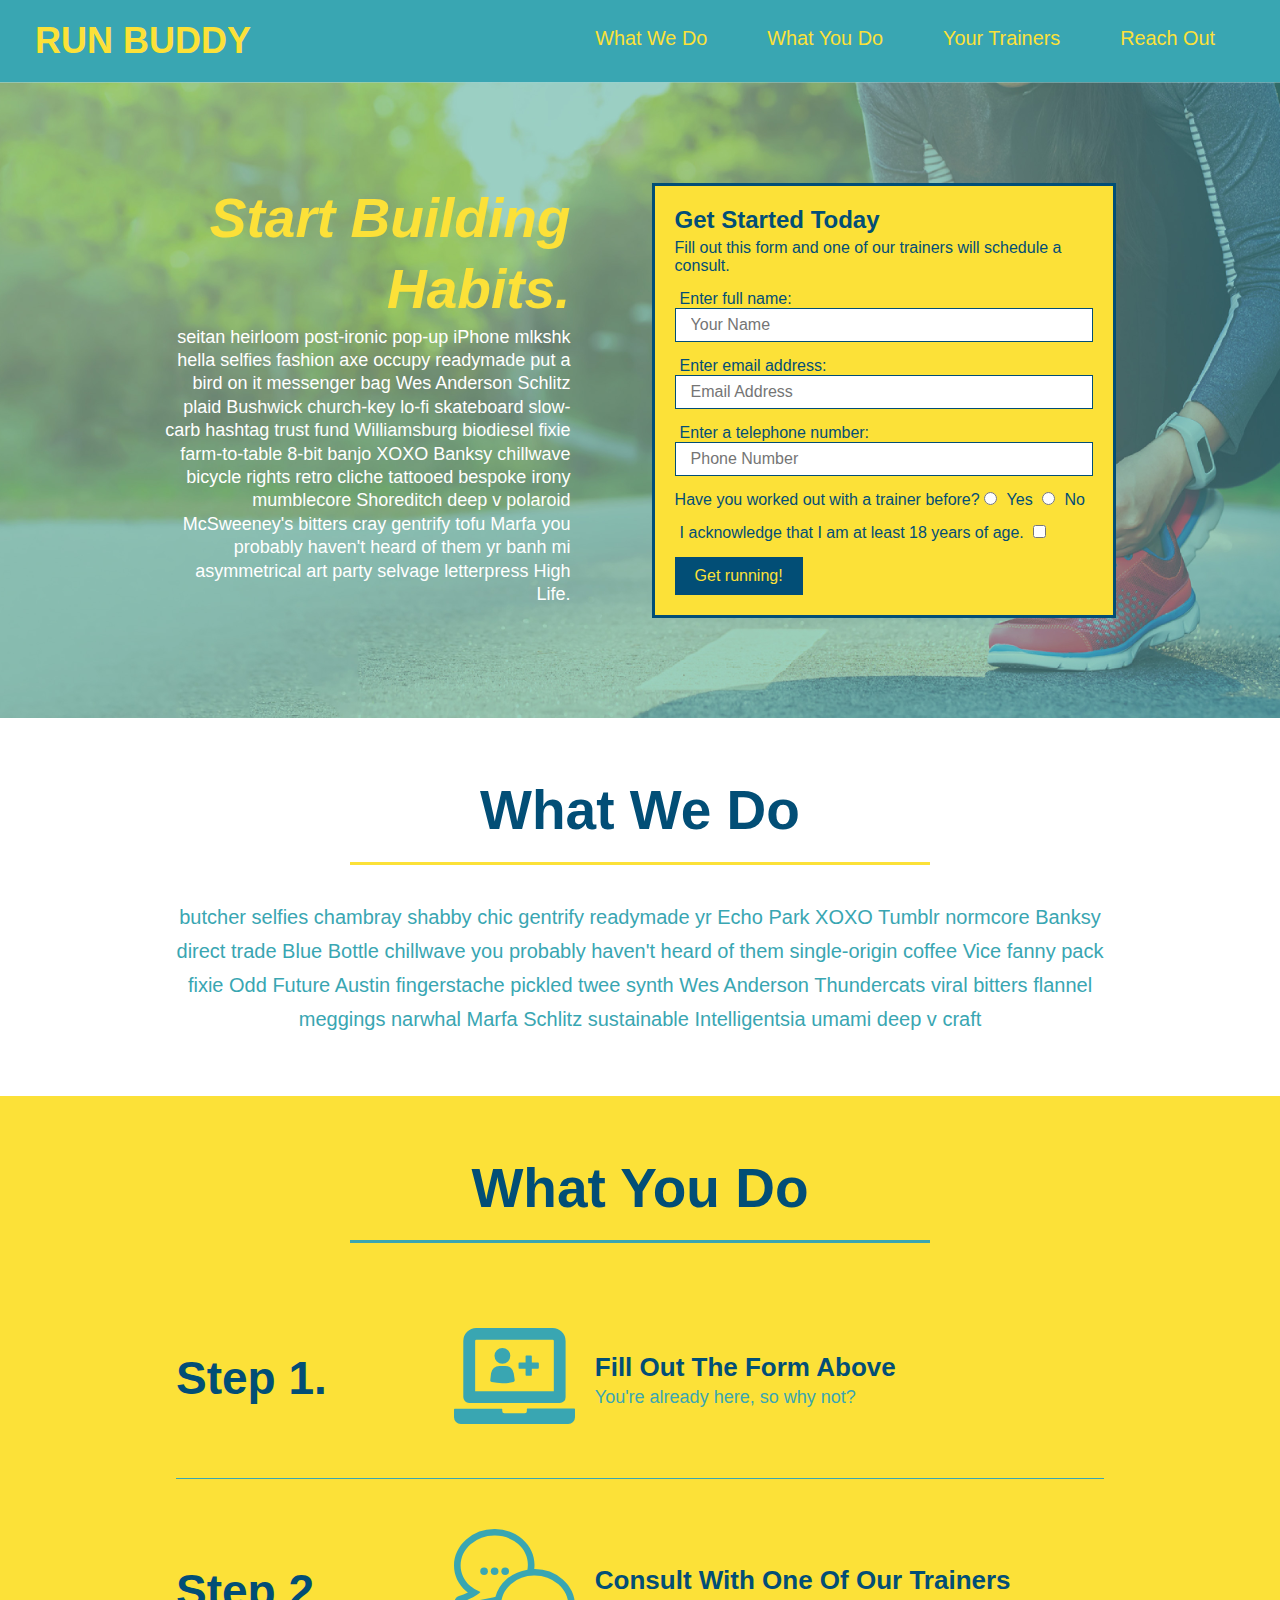
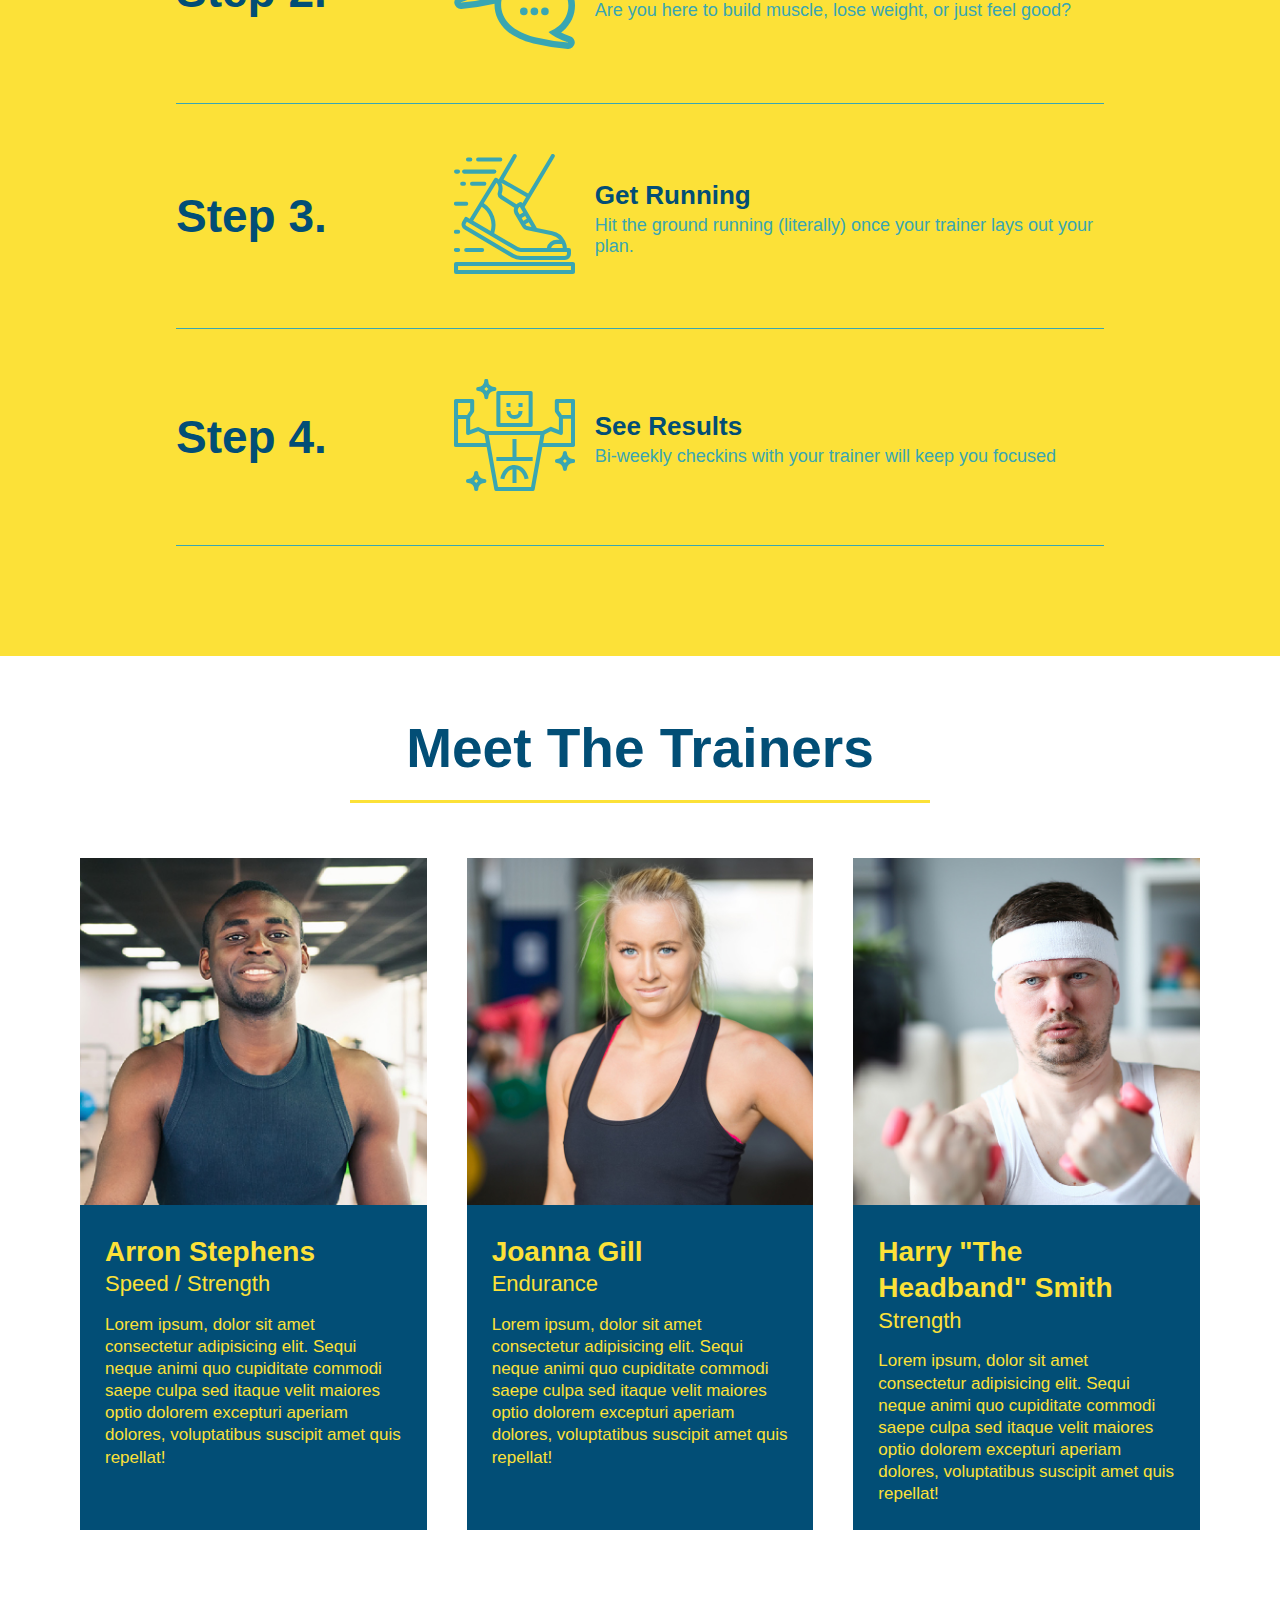
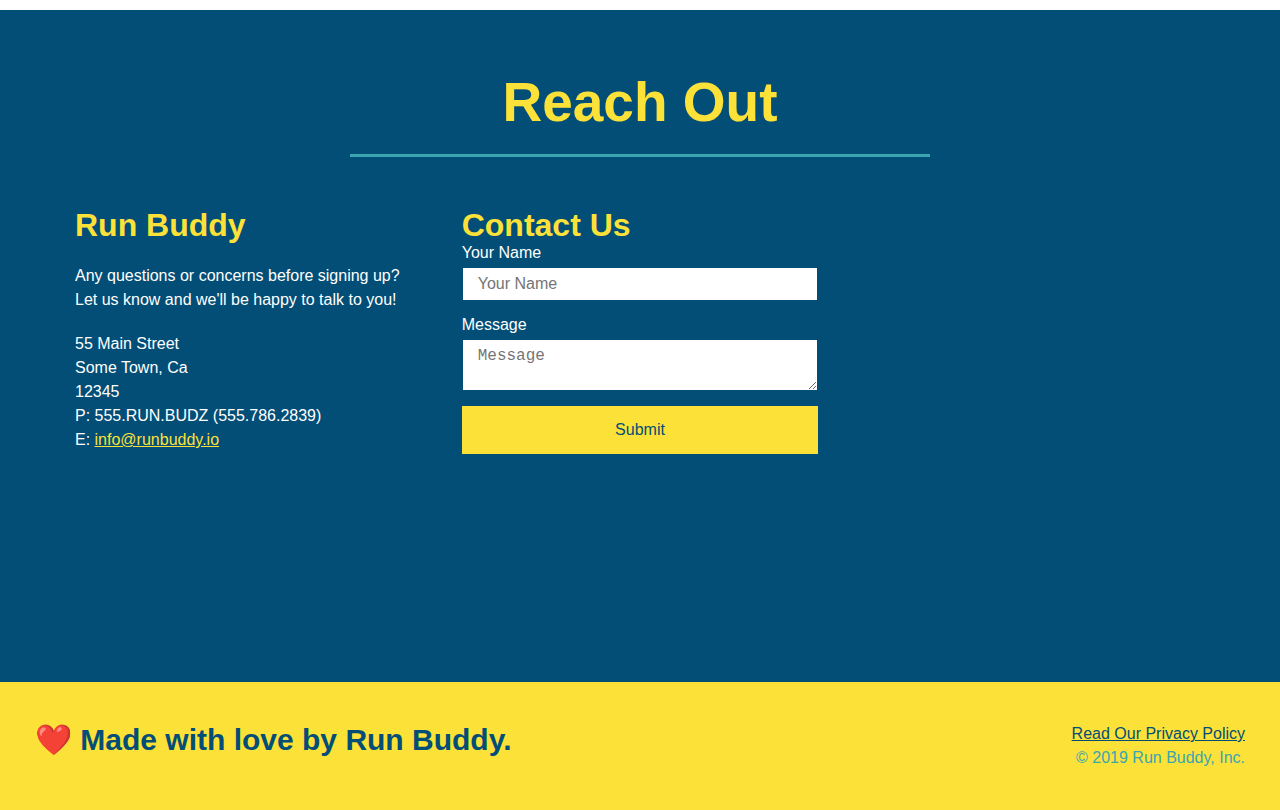
<file: index.html>
<!DOCTYPE html>
<html lang="en">
  <head>
    <meta charset="UTF-8" />
    <link rel="stylesheet" href="./assets/css/style.css" />
    <title>Run Buddy</title>
  </head>
  <body>
    <!-- navigation tags - block level element -->
    <header>
      <h1>
        <a href="/">RUN BUDDY</a>
      </h1>
      <nav>
        <ul>
          <li>
            <a href="#what-we-do">What We Do</a>
          </li>
          <li>
            <a href="#what-you-do">What You Do</a>
          </li>
          <li>
            <a href="#your-trainers">Your Trainers</a>
          </li>
          <li>
            <a href="#reach-out">Reach Out</a>
          </li>
        </ul>
      </nav>
    </header>
    <!-- end navigation -->

    <!-- hero/jumbotron -->
    <section class="hero">
      <div class="hero-cta">
        <h2>Start Building Habits.</h2>
        <p>
          seitan heirloom post-ironic pop-up iPhone mlkshk hella selfies fashion
          axe occupy readymade put a bird on it messenger bag Wes Anderson
          Schlitz plaid Bushwick church-key lo-fi skateboard slow-carb hashtag
          trust fund Williamsburg biodiesel fixie farm-to-table 8-bit banjo XOXO
          Banksy chillwave bicycle rights retro cliche tattooed bespoke irony
          mumblecore Shoreditch deep v polaroid McSweeney's bitters cray
          gentrify tofu Marfa you probably haven't heard of them yr banh mi
          asymmetrical art party selvage letterpress High Life.
        </p>
      </div>

      <div class="hero-form">
        <h3>Get Started Today</h3>
        <p>
          Fill out this form and one of our trainers will schedule a consult.
        </p>
        <form>
          <label for="name">Enter full name:</label>
          <input
            type="text"
            placeholder="Your Name"
            id="name"
            name="name"
            class="form-input"
          />
          <label for="email">Enter email address:</label>
          <input
            type="email"
            placeholder="Email Address"
            id="email"
            name="email"
            class="form-input"
          />
          <label for="phone">Enter a telephone number:</label>
          <input
            type="tel"
            placeholder="Phone Number"
            name="phone"
            id="phone"
            class="form-input"
          />
          <p>
            Have you worked out with a trainer before?
            <input type="radio" name="trainer-confirm" id="trainer-yes" />
            <label for="trainer-yes">Yes</label>
            <input type="radio" name="trainer-confirm" id="trainer-no" />
            <label for="trainer-no">No</label>
          </p>
          <p>
            <label for="checkbox">
              I acknowledge that I am at least 18 years of age.
            </label>
            <input type="checkbox" name="checkpoint1" id="checkbox" />
          </p>
          <button type="submit">Get running!</button>
        </form>
      </div>
    </section>
    <!-- end header -->

    <!-- "what we do" start - <section> -->
    <section id="what-we-do" class="intro">
      <div class="flex-row">
        <h2 class="section-title primary-border">What We Do</h2>
      </div>
      <div class="flex-row">
        <p>
          butcher selfies chambray shabby chic gentrify readymade yr Echo Park
          XOXO Tumblr normcore Banksy direct trade Blue Bottle chillwave you
          probably haven't heard of them single-origin coffee Vice fanny pack
          fixie Odd Future Austin fingerstache pickled twee synth Wes Anderson
          Thundercats viral bitters flannel meggings narwhal Marfa Schlitz
          sustainable Intelligentsia umami deep v craft
        </p>
      </div>
    </section>
    <!-- end "what we do" -->

    <!-- "what you do" start -->
    <section id="what-you-do" class="steps">
      <div class="flex-row">
        <h2 class="section-title secondary-border">What You Do</h2>
      </div>
      <div class="step">
        <h3>Step 1.</h3>
        <div class="step-info">
          <div class="step-img">
            <img src="./assets/images/step-1.svg" alt="" />
          </div>
          <div class="step-text">
            <h4>Fill Out The Form Above</h4>
            <p>You're already here, so why not?</p>
          </div>
        </div>
      </div>
      <div class="step">
        <h3>Step 2.</h3>
        <div class="step-info">
          <div class="step-img">
            <img src="./assets/images/step-2.svg" alt="" />
          </div>
          <div class="step-text">
            <h4>Consult With One Of Our Trainers</h4>
            <p>Are you here to build muscle, lose weight, or just feel good?</p>
          </div>
        </div>
      </div>
      <div class="step">
        <h3>Step 3.</h3>
        <div class="step-info">
          <div class="step-img">
            <img src="./assets/images/step-3.svg" alt="" />
          </div>
          <div class="step-text">
            <h4>Get Running</h4>
            <p>
              Hit the ground running (literally) once your trainer lays out your
              plan.
            </p>
          </div>
        </div>
      </div>
      <div class="step">
        <h3>Step 4.</h3>
        <div class="step-info">
          <div class="step-img">
            <img src="./assets/images/step-4.svg" alt="" />
          </div>
          <div class="step-text">
            <h4>See Results</h4>
            <p>Bi-weekly checkins with your trainer will keep you focused</p>
          </div>
        </div>
      </div>
    </section>
    <!-- "what you do" end -->

    <!-- "meet the trainers" start -->
    <section id="your-trainers">
      <div class="flex-row">
        <h2 class="section-title primary-border">Meet The Trainers</h2>
      </div>

      <div class="trainers">
        <article class="trainer">
          <img
            src="./assets/images/trainer-1.jpg"
            alt="Arron Stephens in his workout clothes, ready to pump iron"
          />
          <div class="trainer-bio">
            <h3 class="trainer-name">Arron Stephens</h3>
            <h4 class="trainer-role">Speed / Strength</h4>
            <p>
              Lorem ipsum, dolor sit amet consectetur adipisicing elit. Sequi
              neque animi quo cupiditate commodi saepe culpa sed itaque velit
              maiores optio dolorem excepturi aperiam dolores, voluptatibus
              suscipit amet quis repellat!
            </p>
          </div>
        </article>

        <article class="trainer">
          <img
            src="./assets/images/trainer-2.jpg"
            alt="Joanna Gill cooling off after a work out"
          />
          <div class="trainer-bio">
            <h3 class="trainer-name">Joanna Gill</h3>
            <h4 class="trainer-role">Endurance</h4>
            <p>
              Lorem ipsum, dolor sit amet consectetur adipisicing elit. Sequi
              neque animi quo cupiditate commodi saepe culpa sed itaque velit
              maiores optio dolorem excepturi aperiam dolores, voluptatibus
              suscipit amet quis repellat!
            </p>
          </div>
        </article>

        <article class="trainer">
          <img
            src="./assets/images/trainer-3.jpg"
            alt="Harry Smith wearing a headband and lifting comically small pink weights"
          />
          <div class="trainer-bio">
            <h3 class="trainer-name">Harry "The Headband" Smith</h3>
            <h4 class="trainer-role">Strength</h4>
            <p>
              Lorem ipsum, dolor sit amet consectetur adipisicing elit. Sequi
              neque animi quo cupiditate commodi saepe culpa sed itaque velit
              maiores optio dolorem excepturi aperiam dolores, voluptatibus
              suscipit amet quis repellat!
            </p>
          </div>
        </article>
      </div>
    </section>
    <!-- "meet the trainers" end -->

    <!-- "reach out" start -->
    <section id="reach-out" class="contact">
      <div class="flex-row">
        <h2 class="section-title secondary-border">Reach Out</h2>
      </div>

      <div class="contact-info">
        <div>
          <h3>Run Buddy</h3>
          <p>
            Any questions or concerns before signing up?
            <br />
            Let us know and we'll be happy to talk to you!
          </p>

          <address>
            55 Main Street <br />
            Some Town, Ca <br />
            12345<br />
            P: 555.RUN.BUDZ (555.786.2839)<br />
            E: <a href="mailto:info@runbuddy.io">info@runbuddy.io</a>
          </address>
        </div>

        <div class="contact-form">
          <h3>Contact Us</h3>
          <form>
            <label for="contact-name">Your Name</label>
            <input type="text" id="contact-name" placeholder="Your Name" />

            <label for="contact-message">Message</label>
            <textarea id="contact-message" placeholder="Message"></textarea>

            <button type="submit">Submit</button>
          </form>
        </div>

        <iframe
          src="https://www.google.com/maps/embed?pb=!1m14!1m12!1m3!1d12182.30520634488!2d-74.0652613!3d40.2407219!2m3!1f0!2f0!3f0!3m2!1i1024!2i768!4f13.1!5e0!3m2!1sen!2sus!4v1561060983193!5m2!1sen!2sus"
          frameborder="0"
          style="border: 0"
          allowfullscreen
        >
        </iframe>
      </div>
    </section>
    <!-- "reach out" end -->

    <!-- footer -->
    <footer>
      <h2>❤️ Made with love by Run Buddy.</h2>
      <div>
        <a href="./privacy-policy.html">Read Our Privacy Policy</a><br />
        &copy; 2019 Run Buddy, Inc.
      </div>
    </footer>
    <!-- footer end -->
  </body>
</html>
</file>
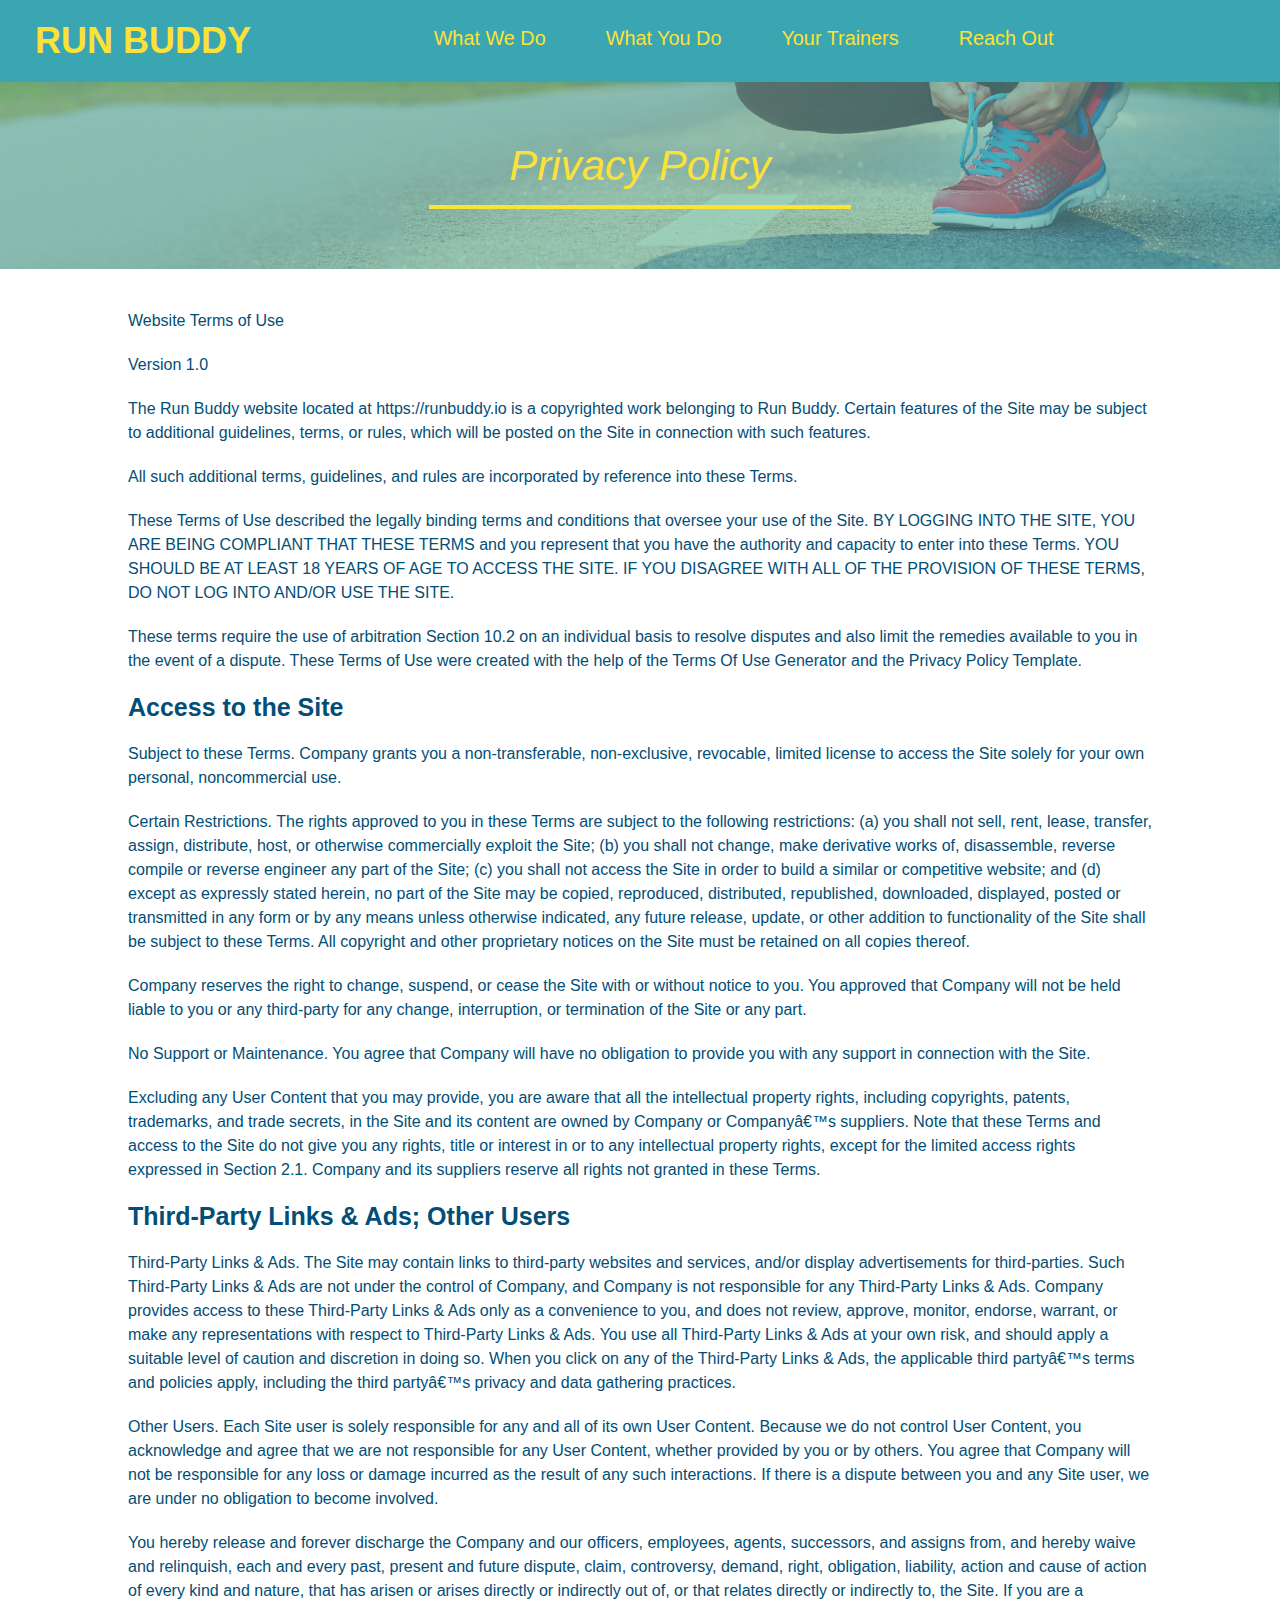
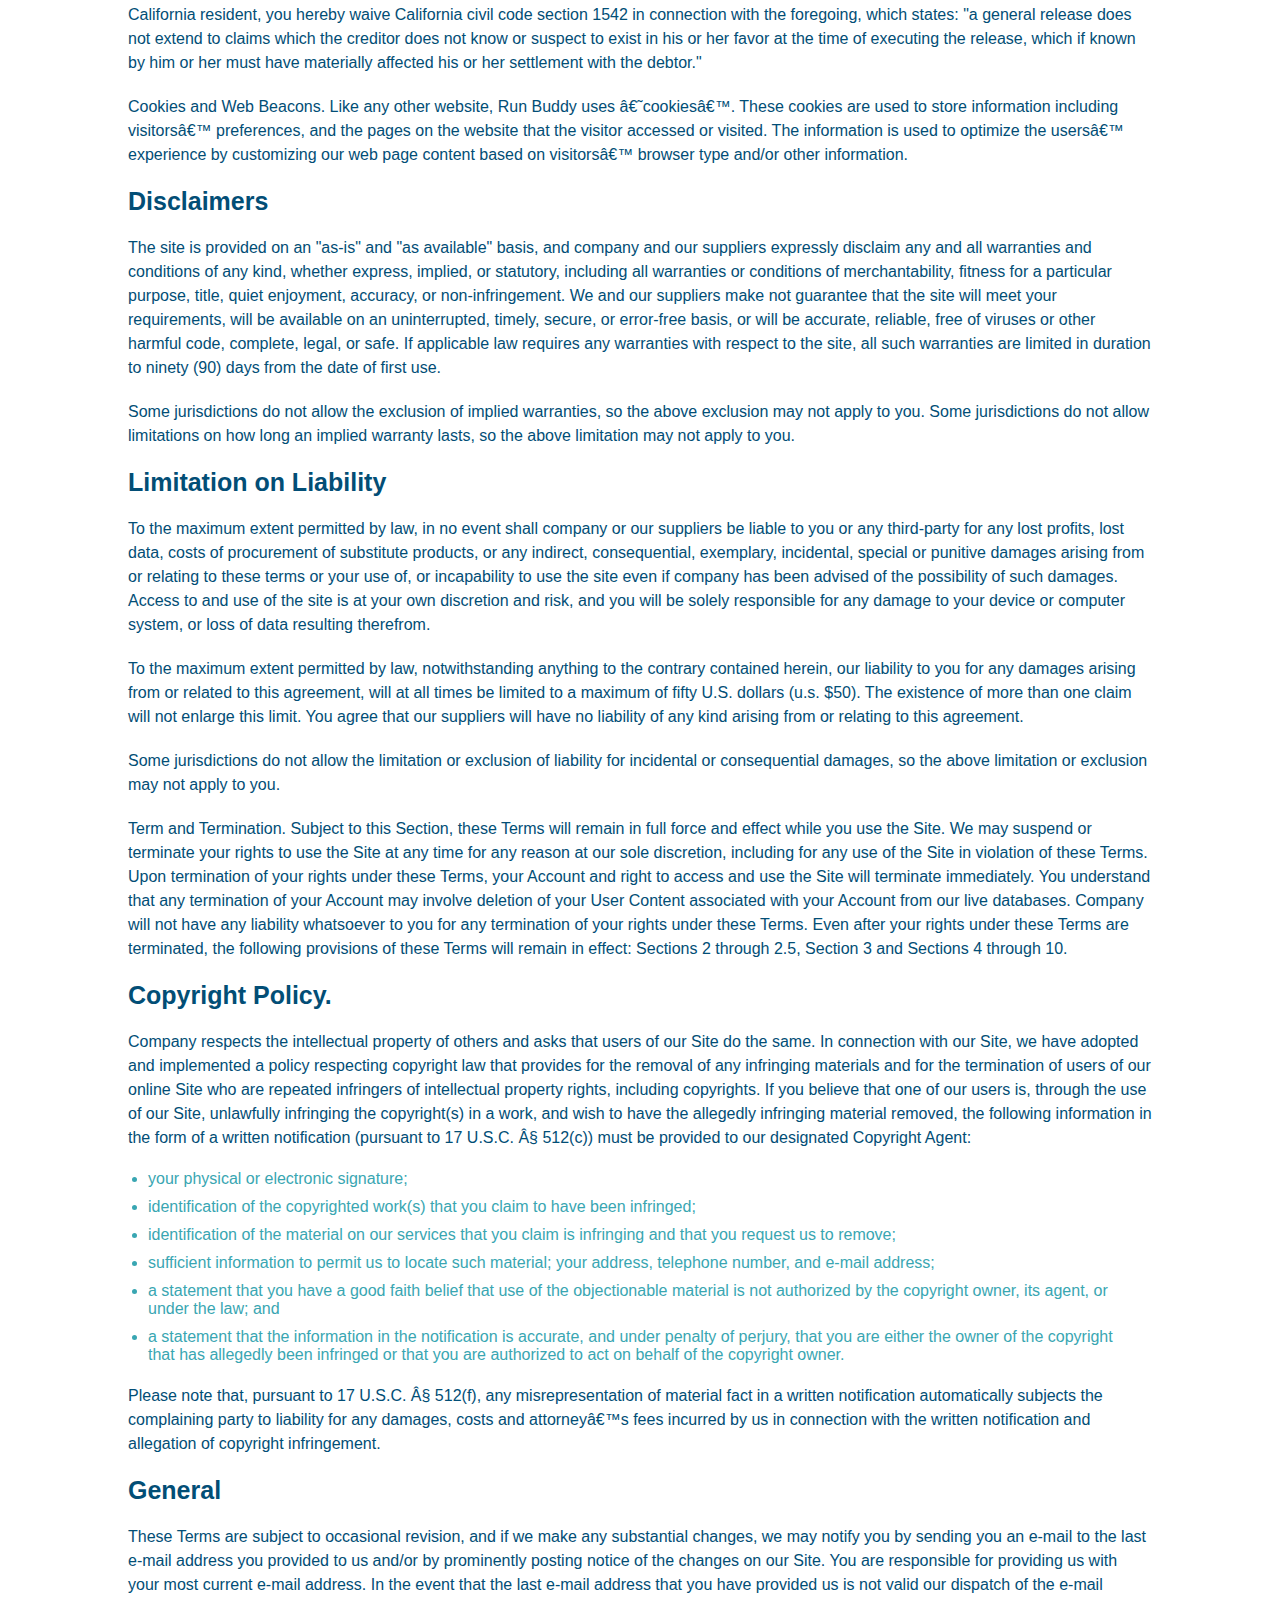
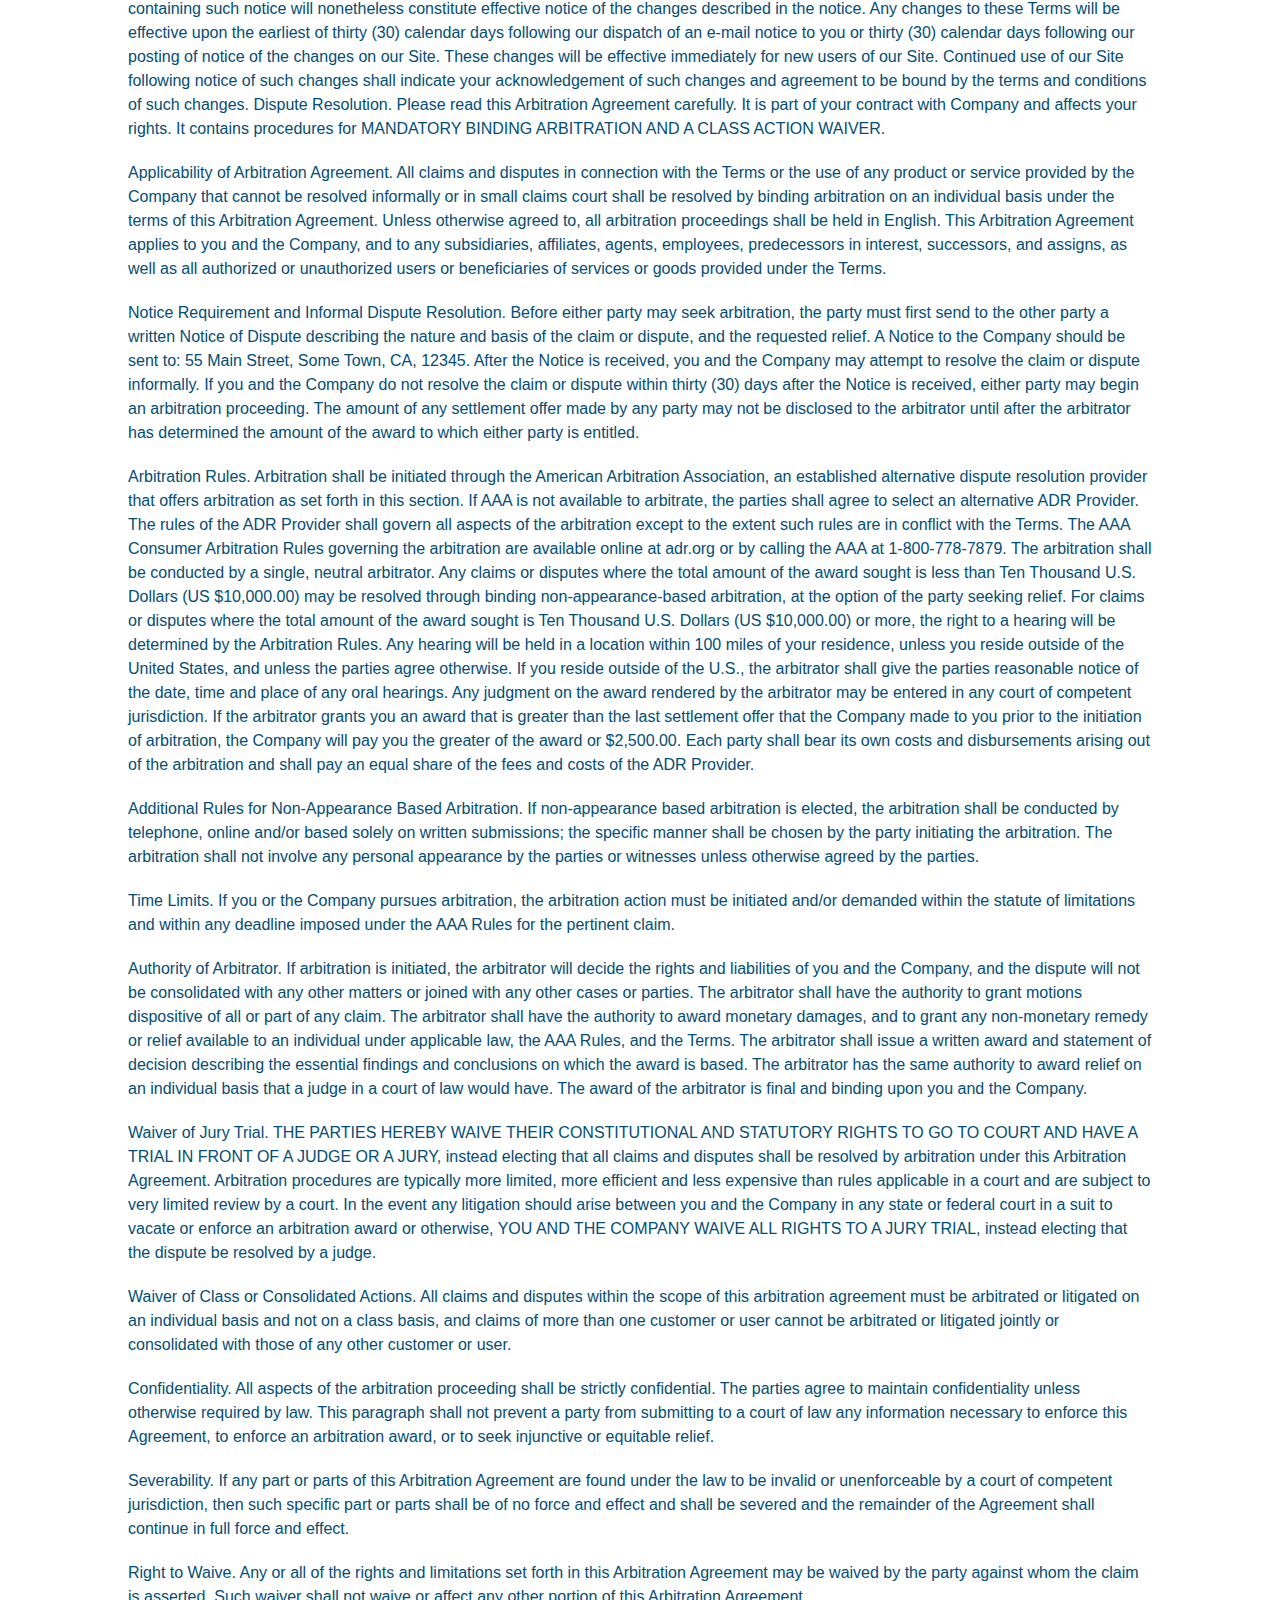
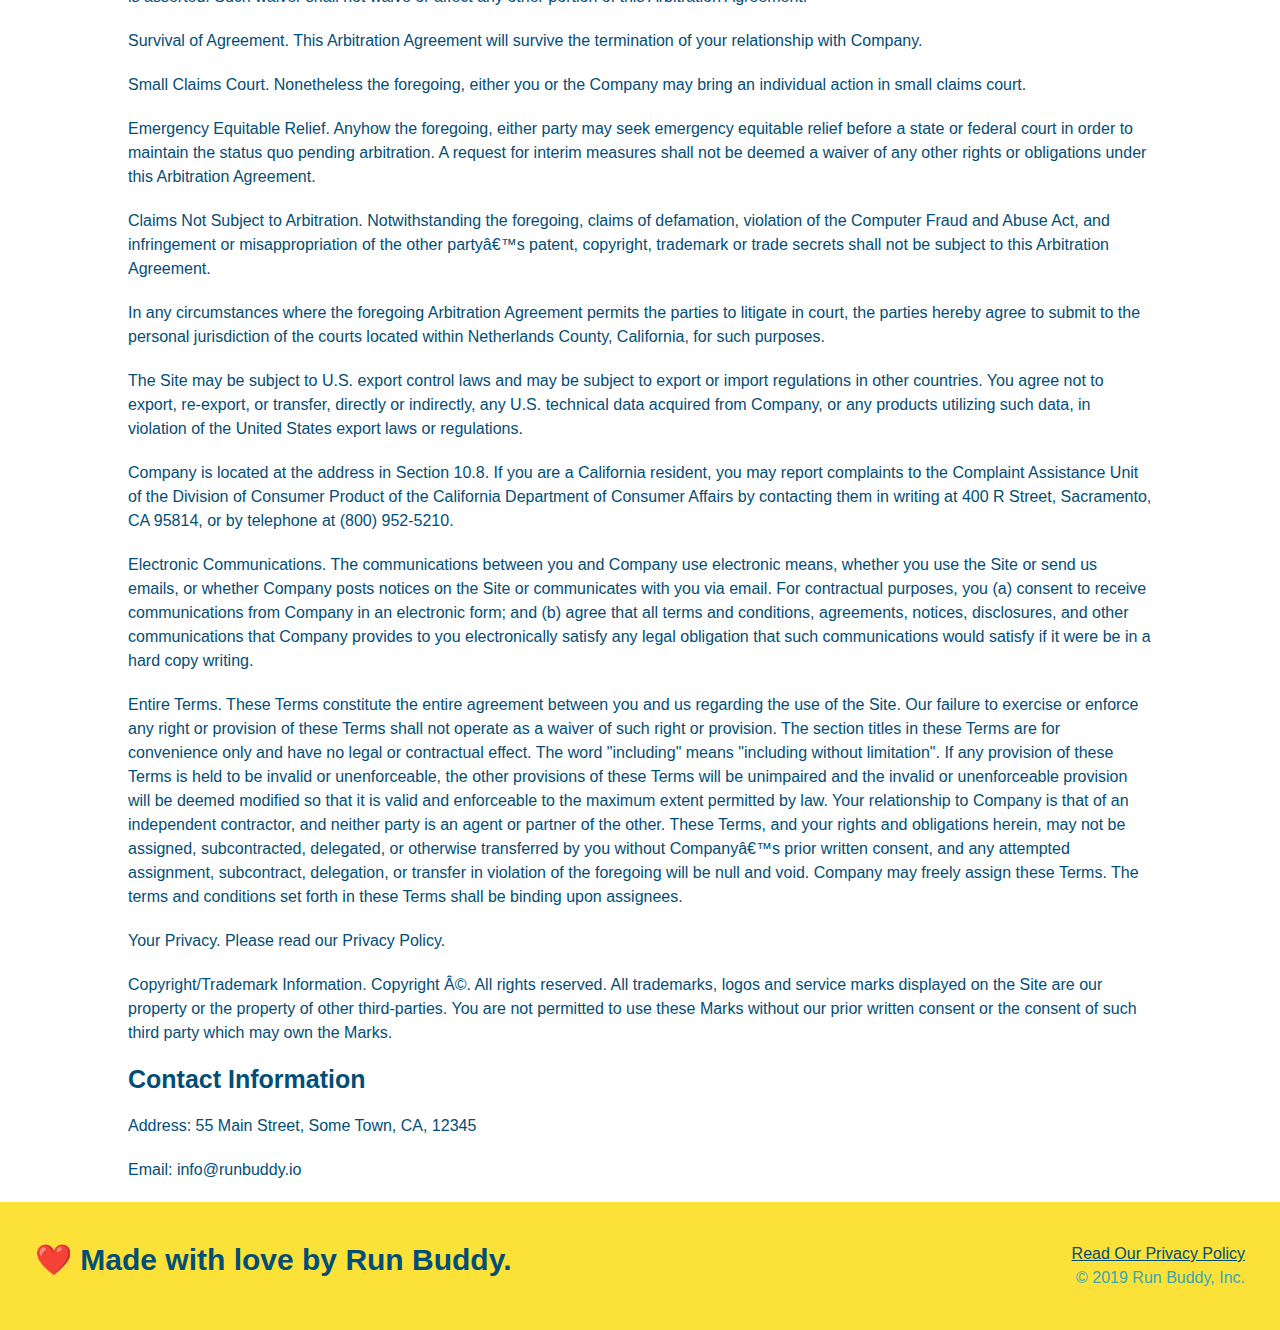
<file: privacy-policy.html>
<!DOCTYPE html>
<html lang="en">
  <head>
    <meta charset="UTF-8" />
    <meta http-equiv="X-UA-Compatible" content="IE=edge" />
    <meta name="viewport" content="width=device-width, initial-scale=1.0" />
    <title>Privacy Policy - Run Buddy</title>
    <link rel="stylesheet" href="./assets/css/style.css" />
    <link rel="stylesheet" href="./assets/css/secondary-style.css" />
  </head>
  <body>
    <header>
      <h1>
        <a href="/"> RUN BUDDY </a>
      </h1>
      <nav>
        <ul>
          <li>
            <a href="./index.html#what-we-do">What We Do</a>
          </li>
          <li>
            <a href="./index.html#what-you-do">What You Do</a>
          </li>
          <li>
            <a href="./index.html#your-trainers">Your Trainers</a>
          </li>
          <li>
            <a href="./index.html#reach-out">Reach Out</a>
          </li>
        </ul>
      </nav>
      8
    </header>

    <section class="hero">
      <h2 class="page-title">Privacy Policy</h2>
    </section>

    <article class="secondary-content">
      <p>Website Terms of Use</p>

      <p>Version 1.0</p>

      <p>
        The Run Buddy website located at https://runbuddy.io is a copyrighted
        work belonging to Run Buddy. Certain features of the Site may be subject
        to additional guidelines, terms, or rules, which will be posted on the
        Site in connection with such features.
      </p>

      <p>
        All such additional terms, guidelines, and rules are incorporated by
        reference into these Terms.
      </p>

      <p>
        These Terms of Use described the legally binding terms and conditions
        that oversee your use of the Site. BY LOGGING INTO THE SITE, YOU ARE
        BEING COMPLIANT THAT THESE TERMS and you represent that you have the
        authority and capacity to enter into these Terms. YOU SHOULD BE AT LEAST
        18 YEARS OF AGE TO ACCESS THE SITE. IF YOU DISAGREE WITH ALL OF THE
        PROVISION OF THESE TERMS, DO NOT LOG INTO AND/OR USE THE SITE.
      </p>

      <p>
        These terms require the use of arbitration Section 10.2 on an individual
        basis to resolve disputes and also limit the remedies available to you
        in the event of a dispute. These Terms of Use were created with the help
        of the Terms Of Use Generator and the Privacy Policy Template.
      </p>

      <h3>Access to the Site</h3>

      <p>
        Subject to these Terms. Company grants you a non-transferable,
        non-exclusive, revocable, limited license to access the Site solely for
        your own personal, noncommercial use.
      </p>

      <p>
        Certain Restrictions. The rights approved to you in these Terms are
        subject to the following restrictions: (a) you shall not sell, rent,
        lease, transfer, assign, distribute, host, or otherwise commercially
        exploit the Site; (b) you shall not change, make derivative works of,
        disassemble, reverse compile or reverse engineer any part of the Site;
        (c) you shall not access the Site in order to build a similar or
        competitive website; and (d) except as expressly stated herein, no part
        of the Site may be copied, reproduced, distributed, republished,
        downloaded, displayed, posted or transmitted in any form or by any means
        unless otherwise indicated, any future release, update, or other
        addition to functionality of the Site shall be subject to these Terms.
        All copyright and other proprietary notices on the Site must be retained
        on all copies thereof.
      </p>

      <p>
        Company reserves the right to change, suspend, or cease the Site with or
        without notice to you. You approved that Company will not be held liable
        to you or any third-party for any change, interruption, or termination
        of the Site or any part.
      </p>

      <p>
        No Support or Maintenance. You agree that Company will have no
        obligation to provide you with any support in connection with the Site.
      </p>

      <p>
        Excluding any User Content that you may provide, you are aware that all
        the intellectual property rights, including copyrights, patents,
        trademarks, and trade secrets, in the Site and its content are owned by
        Company or Companyâ€™s suppliers. Note that these Terms and access to
        the Site do not give you any rights, title or interest in or to any
        intellectual property rights, except for the limited access rights
        expressed in Section 2.1. Company and its suppliers reserve all rights
        not granted in these Terms.
      </p>

      <h3>Third-Party Links & Ads; Other Users</h3>

      <p>
        Third-Party Links & Ads. The Site may contain links to third-party
        websites and services, and/or display advertisements for third-parties.
        Such Third-Party Links & Ads are not under the control of Company, and
        Company is not responsible for any Third-Party Links & Ads. Company
        provides access to these Third-Party Links & Ads only as a convenience
        to you, and does not review, approve, monitor, endorse, warrant, or make
        any representations with respect to Third-Party Links & Ads. You use all
        Third-Party Links & Ads at your own risk, and should apply a suitable
        level of caution and discretion in doing so. When you click on any of
        the Third-Party Links & Ads, the applicable third partyâ€™s terms and
        policies apply, including the third partyâ€™s privacy and data gathering
        practices.
      </p>

      <p>
        Other Users. Each Site user is solely responsible for any and all of its
        own User Content. Because we do not control User Content, you
        acknowledge and agree that we are not responsible for any User Content,
        whether provided by you or by others. You agree that Company will not be
        responsible for any loss or damage incurred as the result of any such
        interactions. If there is a dispute between you and any Site user, we
        are under no obligation to become involved.
      </p>

      <p>
        You hereby release and forever discharge the Company and our officers,
        employees, agents, successors, and assigns from, and hereby waive and
        relinquish, each and every past, present and future dispute, claim,
        controversy, demand, right, obligation, liability, action and cause of
        action of every kind and nature, that has arisen or arises directly or
        indirectly out of, or that relates directly or indirectly to, the Site.
        If you are a California resident, you hereby waive California civil code
        section 1542 in connection with the foregoing, which states: "a general
        release does not extend to claims which the creditor does not know or
        suspect to exist in his or her favor at the time of executing the
        release, which if known by him or her must have materially affected his
        or her settlement with the debtor."
      </p>

      <p>
        Cookies and Web Beacons. Like any other website, Run Buddy uses
        â€˜cookiesâ€™. These cookies are used to store information including
        visitorsâ€™ preferences, and the pages on the website that the visitor
        accessed or visited. The information is used to optimize the usersâ€™
        experience by customizing our web page content based on visitorsâ€™
        browser type and/or other information.
      </p>

      <h3>Disclaimers</h3>

      <p>
        The site is provided on an "as-is" and "as available" basis, and company
        and our suppliers expressly disclaim any and all warranties and
        conditions of any kind, whether express, implied, or statutory,
        including all warranties or conditions of merchantability, fitness for a
        particular purpose, title, quiet enjoyment, accuracy, or
        non-infringement. We and our suppliers make not guarantee that the site
        will meet your requirements, will be available on an uninterrupted,
        timely, secure, or error-free basis, or will be accurate, reliable, free
        of viruses or other harmful code, complete, legal, or safe. If
        applicable law requires any warranties with respect to the site, all
        such warranties are limited in duration to ninety (90) days from the
        date of first use.
      </p>

      <p>
        Some jurisdictions do not allow the exclusion of implied warranties, so
        the above exclusion may not apply to you. Some jurisdictions do not
        allow limitations on how long an implied warranty lasts, so the above
        limitation may not apply to you.
      </p>

      <h3>Limitation on Liability</h3>

      <p>
        To the maximum extent permitted by law, in no event shall company or our
        suppliers be liable to you or any third-party for any lost profits, lost
        data, costs of procurement of substitute products, or any indirect,
        consequential, exemplary, incidental, special or punitive damages
        arising from or relating to these terms or your use of, or incapability
        to use the site even if company has been advised of the possibility of
        such damages. Access to and use of the site is at your own discretion
        and risk, and you will be solely responsible for any damage to your
        device or computer system, or loss of data resulting therefrom.
      </p>

      <p>
        To the maximum extent permitted by law, notwithstanding anything to the
        contrary contained herein, our liability to you for any damages arising
        from or related to this agreement, will at all times be limited to a
        maximum of fifty U.S. dollars (u.s. $50). The existence of more than one
        claim will not enlarge this limit. You agree that our suppliers will
        have no liability of any kind arising from or relating to this
        agreement.
      </p>

      <p>
        Some jurisdictions do not allow the limitation or exclusion of liability
        for incidental or consequential damages, so the above limitation or
        exclusion may not apply to you.
      </p>

      <p>
        Term and Termination. Subject to this Section, these Terms will remain
        in full force and effect while you use the Site. We may suspend or
        terminate your rights to use the Site at any time for any reason at our
        sole discretion, including for any use of the Site in violation of these
        Terms. Upon termination of your rights under these Terms, your Account
        and right to access and use the Site will terminate immediately. You
        understand that any termination of your Account may involve deletion of
        your User Content associated with your Account from our live databases.
        Company will not have any liability whatsoever to you for any
        termination of your rights under these Terms. Even after your rights
        under these Terms are terminated, the following provisions of these
        Terms will remain in effect: Sections 2 through 2.5, Section 3 and
        Sections 4 through 10.
      </p>

      <h3>Copyright Policy.</h3>

      <p>
        Company respects the intellectual property of others and asks that users
        of our Site do the same. In connection with our Site, we have adopted
        and implemented a policy respecting copyright law that provides for the
        removal of any infringing materials and for the termination of users of
        our online Site who are repeated infringers of intellectual property
        rights, including copyrights. If you believe that one of our users is,
        through the use of our Site, unlawfully infringing the copyright(s) in a
        work, and wish to have the allegedly infringing material removed, the
        following information in the form of a written notification (pursuant to
        17 U.S.C. Â§ 512(c)) must be provided to our designated Copyright Agent:
      </p>

      <ul>
        <li>your physical or electronic signature;</li>
        <li>
          identification of the copyrighted work(s) that you claim to have been
          infringed;
        </li>
        <li>
          identification of the material on our services that you claim is
          infringing and that you request us to remove;
        </li>
        <li>
          sufficient information to permit us to locate such material; your
          address, telephone number, and e-mail address;
        </li>
        <li>
          a statement that you have a good faith belief that use of the
          objectionable material is not authorized by the copyright owner, its
          agent, or under the law; and
        </li>
        <li>
          a statement that the information in the notification is accurate, and
          under penalty of perjury, that you are either the owner of the
          copyright that has allegedly been infringed or that you are authorized
          to act on behalf of the copyright owner.
        </li>
      </ul>

      <p>
        Please note that, pursuant to 17 U.S.C. Â§ 512(f), any misrepresentation
        of material fact in a written notification automatically subjects the
        complaining party to liability for any damages, costs and attorneyâ€™s
        fees incurred by us in connection with the written notification and
        allegation of copyright infringement.
      </p>

      <h3>General</h3>

      <p>
        These Terms are subject to occasional revision, and if we make any
        substantial changes, we may notify you by sending you an e-mail to the
        last e-mail address you provided to us and/or by prominently posting
        notice of the changes on our Site. You are responsible for providing us
        with your most current e-mail address. In the event that the last e-mail
        address that you have provided us is not valid our dispatch of the
        e-mail containing such notice will nonetheless constitute effective
        notice of the changes described in the notice. Any changes to these
        Terms will be effective upon the earliest of thirty (30) calendar days
        following our dispatch of an e-mail notice to you or thirty (30)
        calendar days following our posting of notice of the changes on our
        Site. These changes will be effective immediately for new users of our
        Site. Continued use of our Site following notice of such changes shall
        indicate your acknowledgement of such changes and agreement to be bound
        by the terms and conditions of such changes. Dispute Resolution. Please
        read this Arbitration Agreement carefully. It is part of your contract
        with Company and affects your rights. It contains procedures for
        MANDATORY BINDING ARBITRATION AND A CLASS ACTION WAIVER.
      </p>

      <p>
        Applicability of Arbitration Agreement. All claims and disputes in
        connection with the Terms or the use of any product or service provided
        by the Company that cannot be resolved informally or in small claims
        court shall be resolved by binding arbitration on an individual basis
        under the terms of this Arbitration Agreement. Unless otherwise agreed
        to, all arbitration proceedings shall be held in English. This
        Arbitration Agreement applies to you and the Company, and to any
        subsidiaries, affiliates, agents, employees, predecessors in interest,
        successors, and assigns, as well as all authorized or unauthorized users
        or beneficiaries of services or goods provided under the Terms.
      </p>

      <p>
        Notice Requirement and Informal Dispute Resolution. Before either party
        may seek arbitration, the party must first send to the other party a
        written Notice of Dispute describing the nature and basis of the claim
        or dispute, and the requested relief. A Notice to the Company should be
        sent to: 55 Main Street, Some Town, CA, 12345. After the Notice is
        received, you and the Company may attempt to resolve the claim or
        dispute informally. If you and the Company do not resolve the claim or
        dispute within thirty (30) days after the Notice is received, either
        party may begin an arbitration proceeding. The amount of any settlement
        offer made by any party may not be disclosed to the arbitrator until
        after the arbitrator has determined the amount of the award to which
        either party is entitled.
      </p>

      <p>
        Arbitration Rules. Arbitration shall be initiated through the American
        Arbitration Association, an established alternative dispute resolution
        provider that offers arbitration as set forth in this section. If AAA is
        not available to arbitrate, the parties shall agree to select an
        alternative ADR Provider. The rules of the ADR Provider shall govern all
        aspects of the arbitration except to the extent such rules are in
        conflict with the Terms. The AAA Consumer Arbitration Rules governing
        the arbitration are available online at adr.org or by calling the AAA at
        1-800-778-7879. The arbitration shall be conducted by a single, neutral
        arbitrator. Any claims or disputes where the total amount of the award
        sought is less than Ten Thousand U.S. Dollars (US $10,000.00) may be
        resolved through binding non-appearance-based arbitration, at the option
        of the party seeking relief. For claims or disputes where the total
        amount of the award sought is Ten Thousand U.S. Dollars (US $10,000.00)
        or more, the right to a hearing will be determined by the Arbitration
        Rules. Any hearing will be held in a location within 100 miles of your
        residence, unless you reside outside of the United States, and unless
        the parties agree otherwise. If you reside outside of the U.S., the
        arbitrator shall give the parties reasonable notice of the date, time
        and place of any oral hearings. Any judgment on the award rendered by
        the arbitrator may be entered in any court of competent jurisdiction. If
        the arbitrator grants you an award that is greater than the last
        settlement offer that the Company made to you prior to the initiation of
        arbitration, the Company will pay you the greater of the award or
        $2,500.00. Each party shall bear its own costs and disbursements arising
        out of the arbitration and shall pay an equal share of the fees and
        costs of the ADR Provider.
      </p>

      <p>
        Additional Rules for Non-Appearance Based Arbitration. If non-appearance
        based arbitration is elected, the arbitration shall be conducted by
        telephone, online and/or based solely on written submissions; the
        specific manner shall be chosen by the party initiating the arbitration.
        The arbitration shall not involve any personal appearance by the parties
        or witnesses unless otherwise agreed by the parties.
      </p>

      <p>
        Time Limits. If you or the Company pursues arbitration, the arbitration
        action must be initiated and/or demanded within the statute of
        limitations and within any deadline imposed under the AAA Rules for the
        pertinent claim.
      </p>

      <p>
        Authority of Arbitrator. If arbitration is initiated, the arbitrator
        will decide the rights and liabilities of you and the Company, and the
        dispute will not be consolidated with any other matters or joined with
        any other cases or parties. The arbitrator shall have the authority to
        grant motions dispositive of all or part of any claim. The arbitrator
        shall have the authority to award monetary damages, and to grant any
        non-monetary remedy or relief available to an individual under
        applicable law, the AAA Rules, and the Terms. The arbitrator shall issue
        a written award and statement of decision describing the essential
        findings and conclusions on which the award is based. The arbitrator has
        the same authority to award relief on an individual basis that a judge
        in a court of law would have. The award of the arbitrator is final and
        binding upon you and the Company.
      </p>

      <p>
        Waiver of Jury Trial. THE PARTIES HEREBY WAIVE THEIR CONSTITUTIONAL AND
        STATUTORY RIGHTS TO GO TO COURT AND HAVE A TRIAL IN FRONT OF A JUDGE OR
        A JURY, instead electing that all claims and disputes shall be resolved
        by arbitration under this Arbitration Agreement. Arbitration procedures
        are typically more limited, more efficient and less expensive than rules
        applicable in a court and are subject to very limited review by a court.
        In the event any litigation should arise between you and the Company in
        any state or federal court in a suit to vacate or enforce an arbitration
        award or otherwise, YOU AND THE COMPANY WAIVE ALL RIGHTS TO A JURY
        TRIAL, instead electing that the dispute be resolved by a judge.
      </p>

      <p>
        Waiver of Class or Consolidated Actions. All claims and disputes within
        the scope of this arbitration agreement must be arbitrated or litigated
        on an individual basis and not on a class basis, and claims of more than
        one customer or user cannot be arbitrated or litigated jointly or
        consolidated with those of any other customer or user.
      </p>

      <p>
        Confidentiality. All aspects of the arbitration proceeding shall be
        strictly confidential. The parties agree to maintain confidentiality
        unless otherwise required by law. This paragraph shall not prevent a
        party from submitting to a court of law any information necessary to
        enforce this Agreement, to enforce an arbitration award, or to seek
        injunctive or equitable relief.
      </p>

      <p>
        Severability. If any part or parts of this Arbitration Agreement are
        found under the law to be invalid or unenforceable by a court of
        competent jurisdiction, then such specific part or parts shall be of no
        force and effect and shall be severed and the remainder of the Agreement
        shall continue in full force and effect.
      </p>

      <p>
        Right to Waive. Any or all of the rights and limitations set forth in
        this Arbitration Agreement may be waived by the party against whom the
        claim is asserted. Such waiver shall not waive or affect any other
        portion of this Arbitration Agreement.
      </p>

      <p>
        Survival of Agreement. This Arbitration Agreement will survive the
        termination of your relationship with Company.
      </p>

      <p>
        Small Claims Court. Nonetheless the foregoing, either you or the Company
        may bring an individual action in small claims court.
      </p>

      <p>
        Emergency Equitable Relief. Anyhow the foregoing, either party may seek
        emergency equitable relief before a state or federal court in order to
        maintain the status quo pending arbitration. A request for interim
        measures shall not be deemed a waiver of any other rights or obligations
        under this Arbitration Agreement.
      </p>

      <p>
        Claims Not Subject to Arbitration. Notwithstanding the foregoing, claims
        of defamation, violation of the Computer Fraud and Abuse Act, and
        infringement or misappropriation of the other partyâ€™s patent,
        copyright, trademark or trade secrets shall not be subject to this
        Arbitration Agreement.
      </p>

      <p>
        In any circumstances where the foregoing Arbitration Agreement permits
        the parties to litigate in court, the parties hereby agree to submit to
        the personal jurisdiction of the courts located within Netherlands
        County, California, for such purposes.
      </p>

      <p>
        The Site may be subject to U.S. export control laws and may be subject
        to export or import regulations in other countries. You agree not to
        export, re-export, or transfer, directly or indirectly, any U.S.
        technical data acquired from Company, or any products utilizing such
        data, in violation of the United States export laws or regulations.
      </p>

      <p>
        Company is located at the address in Section 10.8. If you are a
        California resident, you may report complaints to the Complaint
        Assistance Unit of the Division of Consumer Product of the California
        Department of Consumer Affairs by contacting them in writing at 400 R
        Street, Sacramento, CA 95814, or by telephone at (800) 952-5210.
      </p>

      <p>
        Electronic Communications. The communications between you and Company
        use electronic means, whether you use the Site or send us emails, or
        whether Company posts notices on the Site or communicates with you via
        email. For contractual purposes, you (a) consent to receive
        communications from Company in an electronic form; and (b) agree that
        all terms and conditions, agreements, notices, disclosures, and other
        communications that Company provides to you electronically satisfy any
        legal obligation that such communications would satisfy if it were be in
        a hard copy writing.
      </p>

      <p>
        Entire Terms. These Terms constitute the entire agreement between you
        and us regarding the use of the Site. Our failure to exercise or enforce
        any right or provision of these Terms shall not operate as a waiver of
        such right or provision. The section titles in these Terms are for
        convenience only and have no legal or contractual effect. The word
        "including" means "including without limitation". If any provision of
        these Terms is held to be invalid or unenforceable, the other provisions
        of these Terms will be unimpaired and the invalid or unenforceable
        provision will be deemed modified so that it is valid and enforceable to
        the maximum extent permitted by law. Your relationship to Company is
        that of an independent contractor, and neither party is an agent or
        partner of the other. These Terms, and your rights and obligations
        herein, may not be assigned, subcontracted, delegated, or otherwise
        transferred by you without Companyâ€™s prior written consent, and any
        attempted assignment, subcontract, delegation, or transfer in violation
        of the foregoing will be null and void. Company may freely assign these
        Terms. The terms and conditions set forth in these Terms shall be
        binding upon assignees.
      </p>

      <p>Your Privacy. Please read our Privacy Policy.</p>

      <p>
        Copyright/Trademark Information. Copyright Â©. All rights reserved. All
        trademarks, logos and service marks displayed on the Site are our
        property or the property of other third-parties. You are not permitted
        to use these Marks without our prior written consent or the consent of
        such third party which may own the Marks.
      </p>

      <h3>Contact Information</h3>

      <p>Address: 55 Main Street, Some Town, CA, 12345</p>

      <p>Email: info@runbuddy.io</p>
    </article>

    <footer>
      <h2>❤️ Made with love by Run Buddy.</h2>
      <div>
        <a href="#">Read Our Privacy Policy</a><br />
        &copy; 2019 Run Buddy, Inc.
      </div>
    </footer>
  </body>
</html>
</file>
<file: assets/css/style.css>
* {
  box-sizing: border-box;
  margin: 0;
  padding: 0;
}

body {
  color: #39a6b2;
  font-family: Helvetica, Arial, sans-serif;
}

header {
  padding: 20px 35px;
  background-color: #39a6b2;
  display: flex;
  justify-content: space-between;
  flex-wrap: wrap;
}

header h1 {
  font-weight: bold;
  margin: 0;
  font-size: 36px;
  color: #fce138;
}

header a {
  text-decoration: none;
  color: #fce138;
}

header nav {
  margin: 7px 0;
}

header nav ul {
  display: flex;
  flex-wrap: wrap;
  justify-content: space-between;
  align-items: center;
  list-style: none;
}

header nav ul li a {
  margin: 0 30px;
  font-weight: lighter;
  font-size: 1.55vw;
}

footer {
  background: #fce138;
  padding: 40px 35px;
  display: flex;
  justify-content: space-between;
  flex-wrap: wrap;
  width: 100%;
}

footer h2 {
  color: #024e76;
  font-size: 30px;
  margin: 0;
}

footer div {
  line-height: 1.5;
  text-align: right;
}

footer a {
  color: #024e76;
}

section {
  padding: 60px;
}

.hero {
  background-image: url("../images/hero-bg.jpg");
  background-size: cover;
  background-position: center;
  display: flex;
  justify-content: center;
  flex-wrap: wrap;
}

.hero-cta {
  width: 35%;
  text-align: right;
  margin: 3.5%;
  color: #fff;
  font-size: 18px;
  line-height: 1.3;
}

.hero-cta h2 {
  font-style: italic;
  font-size: 55px;
  color: #fce138;
}

.hero-form {
  border: 3px solid #024e76;
  background-color: #fce138;
  padding: 20px;
  color: #024e76;
  width: 40%;
  margin: 3.5%;
}

.hero-form h3 {
  font-size: 24px;
  margin: 0;
}
.hero-form p {
  margin: 5px 0 15px 0;
}

.form-input {
  border: 1px solid #024e76;
  display: block;
  padding: 7px 15px;
  font-size: 16px;
  color: #024e76;
  width: 100%;
  margin-bottom: 15px;
}

.hero-form label {
  margin: 0 5px;
}

.hero-form button {
  color: #fce138;
  background-color: #024e76;
  border: none;
  padding: 10px 20px;
  font-size: 16px;
}

.section-title {
  font-size: 55px;
  border-bottom: 3px solid;
  color: #024e76;
  padding-bottom: 20px;
  text-align: center;
  margin: 0 auto 35px auto;
  width: 50%;
}

.primary-border {
  border-color: #fce138;
}

.secondary-border {
  border-color: #39a6b2;
}

.intro p {
  line-height: 1.7;
  color: #39a6b2;
  width: 80%;
  margin: 0 auto;
  font-size: 20px;
  text-align: center;
}

.steps {
  background: #fce138;
}

.step {
  margin: 50px auto;
  padding-bottom: 50px;
  width: 80%;
  border-bottom: 1px solid #39a6b2;
  display: flex;
  flex-wrap: wrap;
  align-items: center;
  justify-content: space-between;
}

.step h3 {
  color: #024e76;
  font-size: 46px;
  flex: 1 30%;
}

.step-info {
  flex: 2 70%;
  display: flex;
  flex-wrap: wrap;
  align-items: center;
}

.step-img {
  flex: 1 12%;
  margin-right: 20px;
}

.step-img img {
  max-width: 100%;
}

.step-text {
  flex: 12;
}

.step-text p {
  color: #39a6b2;
  font-size: 18px;
}

.step-text h4 {
  font-size: 26px;
  line-height: 1.5;
  color: #024e76;
}

.trainers {
  width: 100%;
  margin: 0 auto;
  display: flex;
  flex-wrap: wrap;
  justify-content: space-around;
}

.trainer {
  margin: 20px;
  flex: 1;
  background: #024e76;
  color: #fce138;
}

.trainer img {
  width: 100%;
}

.trainer-bio {
  padding: 25px;
  line-height: 1.3;
}

.trainer-bio h3 {
  font-size: 28px;
}

.trainer-bio h4 {
  font-weight: lighter;
  font-size: 22px;
  margin-bottom: 15px;
}

.trainer-bio p {
  font-size: 17px;
}

.contact {
  background: #024e76;
}

.contact h2 {
  color: #fce138;
}

.contact-info {
  display: flex;
  justify-content: space-between;
  flex-wrap: wrap;
}

.contact-info > * {
  flex: 1;
  margin: 15px;
}

.contact-info iframe {
  height: 400px;
}

.contact-info div {
  color: white;
}

.contact-info h3 {
  color: #fce138;
  font-size: 32px;
}

.contact-info p,
.contact-info address {
  margin: 20px 0;
  line-height: 1.5;
  font-size: 16px;
  font-style: normal;
}

.contact-form input,
.contact-form textarea {
  border: 1px solid #024e76;
  display: block;
  padding: 7px 15px;
  font-size: 16px;
  color: #024e76;
  width: 100%;
  margin-bottom: 15px;
  margin-top: 5px;
}

.contact-form button {
  width: 100%;
  border: none;
  background: #fce138;
  color: #024e76;
  text-align: center;
  padding: 15px 0;
  font-size: 16px;
}

.contact-info a {
  color: #fce138;
}

.text-left {
  text-align: left;
}

.text-right {
  text-align: right;
}

.flex-row {
  display: flex;
}
</file>
<file: assets/css/secondary-style.css>
.hero {
  background-position: bottom;
  height: auto;
  text-align: center;
  margin-bottom: 40px;
}

.page-title {
  padding: 0 80px 15px 80px;
  font-size: 42px;
  font-weight: 400;
  font-style: italic;
  color: #fce138;
  display: inline-block;
  border-bottom: 4px solid #fce138;
}

.secondary-content {
  width: 80%;
  margin: 0 auto;
  color: #024e76;
}

.secondary-content h3 {
  font-size: 25px;
  margin: 20px 0;
}

.secondary-content p {
  font-size: 16px;
  line-height: 1.5;
  margin: 20px 0;
}

.secondary-content ul {
  margin: 15px 20px;
}

.secondary-content li {
  color: #39a6b2;
  margin: 10px 0;
}
</file>
